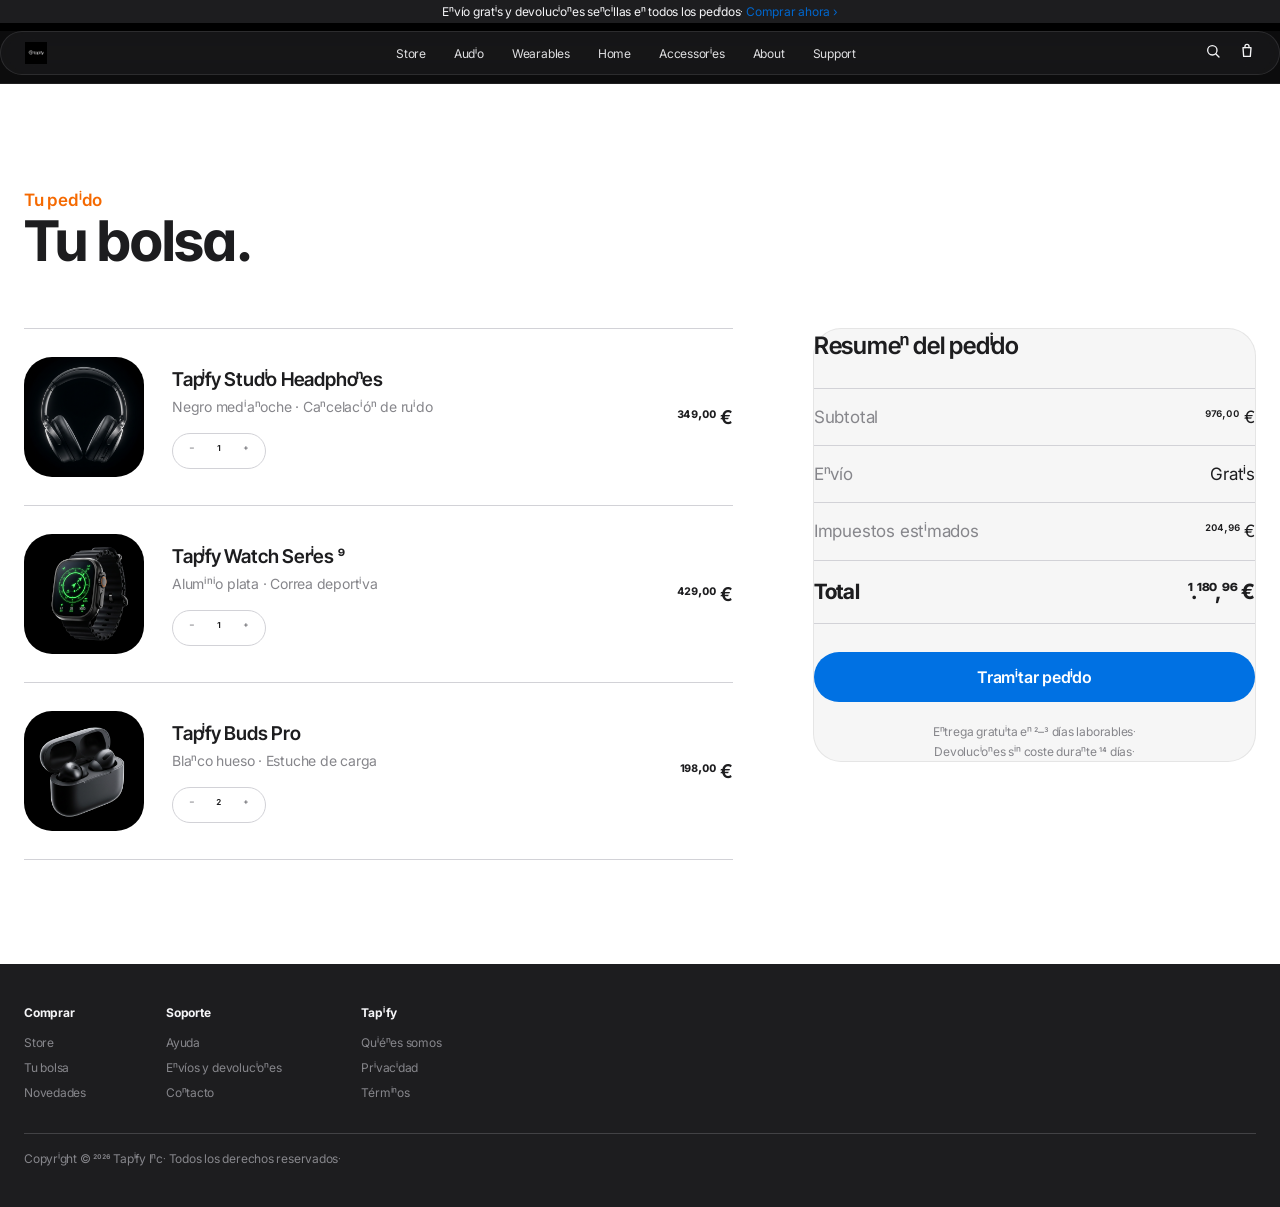
<file: cart.html>
<!DOCTYPE html>
<html lang="es">
  <head>
    <meta charset="UTF-8" />
    <meta name="viewport" content="width=device-width, initial-scale=1.0" />
    <title>Tu bolsa — Tapify</title>
    <link rel="preconnect" href="https://fonts.googleapis.com" />
    <link rel="preconnect" href="https://fonts.gstatic.com" crossorigin />
    <link rel="stylesheet" href="https://fonts.googleapis.com/css2?family=Inter:wght@400;500;600;700;800;900&family=Inter+Tight:wght@600;700;800;900&display=swap" />
    <link rel="stylesheet" href="styles/tokens.css" />
    <link rel="stylesheet" href="styles/global.css" />
    <link rel="stylesheet" href="styles/cart.css" />
  </head>
  <body>
    <!-- Promo banner -->
    <div class="promo">
      Envío gratis y devoluciones sencillas en todos los pedidos.
      <a href="shop.html">Comprar ahora &rsaquo;</a>
    </div>

    <!-- Sticky pill nav -->
    <nav class="nav">
      <div class="nav__inner">
        <a class="nav__brand" href="index.html">
          <img src="assets/tapify-logo.png" alt="Tapify" />
        </a>
        <ul class="nav__links">
          <li><a href="shop.html">Store</a></li>
          <li><a href="product.html">Audio</a></li>
          <li><a href="shop.html">Wearables</a></li>
          <li><a href="shop.html">Home</a></li>
          <li><a href="shop.html">Accessories</a></li>
          <li><a href="about.html">About</a></li>
          <li><a href="about.html">Support</a></li>
        </ul>
        <div class="nav__icons">
          <a href="shop.html" aria-label="Buscar">
            <svg viewBox="0 0 24 24" stroke-width="2" stroke-linecap="round" stroke-linejoin="round">
              <circle cx="11" cy="11" r="7" />
              <line x1="21" y1="21" x2="16.5" y2="16.5" />
            </svg>
          </a>
          <a href="cart.html" aria-label="Bolsa">
            <svg viewBox="0 0 24 24" stroke-width="2" stroke-linecap="round" stroke-linejoin="round">
              <path d="M6 7h12l-1 13H7L6 7z" />
              <path d="M9 7V5a3 3 0 0 1 6 0v2" />
            </svg>
          </a>
        </div>
      </div>
    </nav>

    <!-- Cart -->
    <main class="section section--light">
      <div class="container">
        <span class="eyebrow eyebrow--orange">Tu pedido</span>
        <h1 class="display">Tu bolsa.</h1>

        <div class="cart-layout">
          <!-- Line items -->
          <ul class="cart-list">
            <li class="cart-item">
              <div class="cart-item__thumb">
                <img
                  src="assets/p-headphones.png"
                  alt="Tapify Studio Headphones"
                />
              </div>
              <div class="cart-item__info">
                <p class="cart-item__name">Tapify Studio Headphones</p>
                <p class="cart-item__sub">Negro medianoche &middot; Cancelación de ruido</p>
                <div class="stepper">
                  <span>&minus;</span>
                  <span class="stepper__count">1</span>
                  <span>+</span>
                </div>
              </div>
              <p class="cart-item__price">349,00&nbsp;€</p>
            </li>

            <li class="cart-item">
              <div class="cart-item__thumb">
                <img
                  src="assets/p-watch.png"
                  alt="Tapify Watch Series 9"
                />
              </div>
              <div class="cart-item__info">
                <p class="cart-item__name">Tapify Watch Series 9</p>
                <p class="cart-item__sub">Aluminio plata &middot; Correa deportiva</p>
                <div class="stepper">
                  <span>&minus;</span>
                  <span class="stepper__count">1</span>
                  <span>+</span>
                </div>
              </div>
              <p class="cart-item__price">429,00&nbsp;€</p>
            </li>

            <li class="cart-item">
              <div class="cart-item__thumb">
                <img
                  src="assets/p-earbuds.png"
                  alt="Tapify Buds Pro"
                />
              </div>
              <div class="cart-item__info">
                <p class="cart-item__name">Tapify Buds Pro</p>
                <p class="cart-item__sub">Blanco hueso &middot; Estuche de carga</p>
                <div class="stepper">
                  <span>&minus;</span>
                  <span class="stepper__count">2</span>
                  <span>+</span>
                </div>
              </div>
              <p class="cart-item__price">198,00&nbsp;€</p>
            </li>
          </ul>

          <!-- Order summary -->
          <aside class="summary glass">
            <h2 class="summary__title">Resumen del pedido</h2>
            <div class="summary__row">
              <span class="label">Subtotal</span>
              <span class="value">976,00&nbsp;€</span>
            </div>
            <div class="summary__row">
              <span class="label">Envío</span>
              <span class="value">Gratis</span>
            </div>
            <div class="summary__row">
              <span class="label">Impuestos estimados</span>
              <span class="value">204,96&nbsp;€</span>
            </div>
            <div class="summary__row summary__row--total">
              <span class="label">Total</span>
              <span class="value">1.180,96&nbsp;€</span>
            </div>

            <a class="btn-cta" href="#">Tramitar pedido</a>

            <p class="reassure">
              Entrega gratuita en 2&ndash;3 días laborables.<br />
              Devoluciones sin coste durante 14 días.
            </p>
          </aside>
        </div>
      </div>
    </main>

    <!-- Footer -->
    <footer class="footer">
      <div class="container">
        <div class="footer__cols">
          <div class="footer__col">
            <h4>Comprar</h4>
            <ul>
              <li><a href="shop.html">Store</a></li>
              <li><a href="cart.html">Tu bolsa</a></li>
              <li><a href="shop.html">Novedades</a></li>
            </ul>
          </div>
          <div class="footer__col">
            <h4>Soporte</h4>
            <ul>
              <li><a href="about.html">Ayuda</a></li>
              <li><a href="about.html">Envíos y devoluciones</a></li>
              <li><a href="about.html">Contacto</a></li>
            </ul>
          </div>
          <div class="footer__col">
            <h4>Tapify</h4>
            <ul>
              <li><a href="about.html">Quiénes somos</a></li>
              <li><a href="about.html">Privacidad</a></li>
              <li><a href="about.html">Términos</a></li>
            </ul>
          </div>
        </div>
        <div class="footer__bottom">
          Copyright &copy; 2026 Tapify Inc. Todos los derechos reservados.
        </div>
      </div>
    </footer>
  </body>
</html>
</file>
<file: styles/tokens.css>
/* Tapify — Design Tokens (Apple "obsidian vitrine" system) */
:root {
  /* Colors */
  --color-obsidian: #1d1d1f;
  --color-frost-white: #f5f5f7;
  --color-pure-black: #000000;
  --color-paper-white: #ffffff;
  --color-carbon: #111111;
  --color-platinum: #86868b;
  --color-graphite: #333336;
  --color-silver-mist: #cccccc;
  --color-smoke: #424245;
  --color-apple-blue: #0071e3;
  --color-link-blue: #0066cc;
  --color-halo-blue: #2997ff;
  --color-signal-orange: #f56900;
  --color-iris-violet: #8668ff;
  --color-reef-teal: #00a1b3;
  --border-dark: #333336;
  --border-light: #d2d2d7;

  /* Fonts (SF Pro substitutes) */
  --font-sf-pro-display: 'SF Pro Display', ui-sans-serif, system-ui, -apple-system, BlinkMacSystemFont, "Segoe UI", Roboto, sans-serif;
  --font-sf-pro-text: 'SF Pro Text', ui-sans-serif, system-ui, -apple-system, BlinkMacSystemFont, "Segoe UI", Roboto, sans-serif;

  /* Type scale */
  --text-caption: 10px;   --leading-caption: 1.83;   --tracking-caption: -0.37px;
  --text-body: 14px;      --leading-body: 1.43;      --tracking-body: -0.22px;
  --text-heading-sm: 19px;--leading-heading-sm: 1.21;--tracking-heading-sm: -0.28px;
  --text-heading: 24px;   --leading-heading: 1.17;   --tracking-heading: -0.24px;
  --text-heading-lg: 32px;--leading-heading-lg: 1.14;--tracking-heading-lg: -0.32px;
  --text-display: 56px;   --leading-display: 1.07;   --tracking-display: -0.84px;
  --text-hero: 80px;      --leading-hero: 1.05;      --tracking-hero: -0.24px;

  --font-weight-regular: 400;
  --font-weight-semibold: 600;
  --font-weight-bold: 700;

  /* Spacing */
  --spacing-4: 4px;   --spacing-8: 8px;   --spacing-12: 12px; --spacing-16: 16px;
  --spacing-20: 20px; --spacing-24: 24px; --spacing-28: 28px; --spacing-32: 32px;
  --spacing-40: 40px; --spacing-48: 48px; --spacing-60: 60px; --spacing-76: 76px;
  --spacing-80: 80px; --spacing-96: 96px; --spacing-104: 104px; --spacing-160: 160px;

  /* Layout */
  --page-max-width: 1440px;
  --card-padding: 28px;

  /* Radius */
  --radius-lg: 10px;
  --radius-3xl: 28px;
  --radius-3xl-2: 32px;
  --radius-3xl-3: 36px;
  --radius-full: 980px;
  --radius-nav: 980px;
  --radius-cards: 28px;
  --radius-buttons: 36px;

  /* Surfaces */
  --surface-0: #000000;
  --surface-1: #111111;
  --surface-2: #1d1d1f;
  --surface-3: #333336;
  --surface-4: #f5f5f7;
  --surface-5: #ffffff;
}
</file>
<file: styles/global.css>
/* Tapify — Global / shared styles (nav, footer, buttons, type, layout) */
/* NOTE: tokens.css and the Inter font are loaded via <link> tags in each
   page's <head> (before this file) — NOT via @import — so token loading can
   never silently fail and collapse the whole design to browser defaults. */

/* Modern typography: Inter Tight for display headlines, Inter for everything else
   (close to SF Pro proportions, available everywhere, crisp negative tracking) */
:root {
  --font-sf-pro-display: 'Inter Tight', ui-sans-serif, system-ui, -apple-system, BlinkMacSystemFont, sans-serif;
  --font-sf-pro-text: 'Inter', ui-sans-serif, system-ui, -apple-system, BlinkMacSystemFont, sans-serif;
}

*, *::before, *::after { box-sizing: border-box; margin: 0; padding: 0; }

html { -webkit-font-smoothing: antialiased; scroll-behavior: smooth; }

body {
  font-family: var(--font-sf-pro-text);
  font-size: var(--text-body);
  line-height: var(--leading-body);
  letter-spacing: var(--tracking-body);
  background: var(--surface-0);
  color: var(--color-frost-white);
  font-feature-settings: "numr";
}

img { display: block; max-width: 100%; }
a { color: inherit; text-decoration: none; }

/* Layout container */
.container {
  max-width: var(--page-max-width);
  margin: 0 auto;
  padding-left: var(--spacing-24);
  padding-right: var(--spacing-24);
  width: 100%;
}

/* Section rhythm */
.section { padding-block: 104px; }
.section--dark  { background: var(--surface-0); color: var(--color-frost-white); }
.section--light { background: var(--surface-5); color: var(--color-obsidian); }

/* Headlines */
.display { font-family: var(--font-sf-pro-display); font-weight: var(--font-weight-bold);
  font-size: var(--text-display); line-height: var(--leading-display); letter-spacing: var(--tracking-display); }
.hero-title { font-family: var(--font-sf-pro-display); font-weight: var(--font-weight-bold);
  font-size: var(--text-hero); line-height: var(--leading-hero); letter-spacing: var(--tracking-hero); }
.heading-lg { font-family: var(--font-sf-pro-display); font-weight: var(--font-weight-bold);
  font-size: var(--text-heading-lg); line-height: var(--leading-heading-lg); letter-spacing: var(--tracking-heading-lg); }

/* Eyebrow */
.eyebrow { font-size: 17px; font-weight: var(--font-weight-semibold); letter-spacing: -0.19px; }
.eyebrow--orange { color: var(--color-signal-orange); }
.eyebrow--violet { color: var(--color-iris-violet); }
.eyebrow--teal   { color: var(--color-reef-teal); }

/* Body copy */
.body-copy { font-size: 17px; font-weight: 400; line-height: 1.47; color: var(--color-platinum); max-width: 460px; }
.section--dark .body-copy { color: var(--color-frost-white); }

/* Buttons */
.btn-cta {
  display: inline-flex; align-items: center; justify-content: center;
  background: var(--color-apple-blue); color: #fff;
  font-size: 14px; font-weight: 600; letter-spacing: -0.22px;
  border: none; border-radius: var(--radius-buttons);
  padding: 10px 20px; cursor: pointer;
}
.btn-ghost {
  display: inline-flex; align-items: center;
  background: transparent; color: var(--color-frost-white);
  font-size: 14px; font-weight: 400; border-radius: var(--radius-buttons);
  padding: 10px 20px; cursor: pointer;
}
.section--light .btn-ghost { color: var(--color-obsidian); }
.link-blue { color: var(--color-link-blue); }

/* Promo banner */
.promo {
  background: var(--color-obsidian); color: var(--color-frost-white);
  text-align: center; font-size: 12px; padding: 3px 0;
}
.promo a { color: var(--color-link-blue); }

/* Top nav (pill) */
.nav {
  position: sticky; top: 0; z-index: 50;
  background: rgba(0,0,0,0.8); backdrop-filter: saturate(180%) blur(20px);
}
.nav__inner {
  display: flex; align-items: center; justify-content: space-between;
  padding: 10px var(--spacing-24);
  max-width: var(--page-max-width); margin: 0 auto;
}
.nav__brand { height: 22px; display: flex; align-items: center; }
.nav__brand img { height: 22px; width: auto; }
.nav__links { display: flex; gap: 28px; list-style: none; }
.nav__links a { font-size: 12px; font-weight: 400; color: var(--color-frost-white); opacity: .9; }
.nav__links a:hover { opacity: 1; }
.nav__icons { display: flex; gap: 18px; align-items: center; }
.nav__icons svg { width: 16px; height: 16px; stroke: var(--color-frost-white); fill: none; }

/* Footer */
.footer {
  background: var(--surface-2); color: var(--color-platinum);
  font-size: 12px; padding-block: 40px;
}
.footer a { color: var(--color-platinum); }
.footer a:hover { color: var(--color-frost-white); }
.footer__cols { display: flex; gap: 80px; flex-wrap: wrap; }
.footer__col h4 { color: var(--color-frost-white); font-size: 12px; margin-bottom: 12px; }
.footer__col ul { list-style: none; display: flex; flex-direction: column; gap: 8px; }
.footer__bottom { border-top: 1px solid var(--color-smoke); margin-top: 32px; padding-top: 16px; }

/* Cards */
.feature-card {
  border-radius: var(--radius-cards); overflow: hidden; position: relative;
}
.feature-card img { width: 100%; height: 100%; object-fit: cover; filter: grayscale(1) contrast(1.05); }
.feature-card__overlay {
  position: absolute; top: 28px; left: 28px; max-width: 340px;
  color: var(--color-frost-white); font-size: 17px; line-height: 1.33;
}

/* Two-column light block */
.split { display: grid; grid-template-columns: 1fr 1fr; gap: 60px; align-items: center; }
.split img { width: 100%; height: auto; }

/* Responsive */
@media (max-width: 900px) {
  .hero-title { font-size: 56px; }
  .display { font-size: 40px; }
  .split { grid-template-columns: 1fr; gap: 32px; }
  .nav__links { display: none; }
  .footer__cols { gap: 40px; }
}
@media (max-width: 560px) {
  .hero-title { font-size: 40px; }
  .display { font-size: 32px; }
  .section { padding-block: 64px; }
}

/* ============================================================
   Modern layer: glassmorphism + refined motion (Tapify v2)
   Subtle translucent panels w/ backdrop-blur + hairline borders.
   No drop-shadows on the page body — depth via surface + glass.
   ============================================================ */

/* Glass nav — frosted obsidian pill that floats over content */
.nav {
  background: rgba(22, 22, 24, 0.55);
  backdrop-filter: saturate(180%) blur(22px);
  -webkit-backdrop-filter: saturate(180%) blur(22px);
  border-bottom: 1px solid rgba(245, 245, 247, 0.08);
}
.nav__inner {
  margin: 8px auto;
  border-radius: var(--radius-full);
  background: rgba(29, 29, 31, 0.5);
  border: 1px solid rgba(245, 245, 247, 0.10);
  backdrop-filter: saturate(180%) blur(20px);
  -webkit-backdrop-filter: saturate(180%) blur(20px);
}
.nav__links a { transition: opacity .2s ease, color .2s ease; }

/* Generic glass panel — use for spec cards, summary blocks, feature chips */
.glass {
  background: rgba(255, 255, 255, 0.06);
  border: 1px solid rgba(255, 255, 255, 0.12);
  backdrop-filter: blur(18px) saturate(160%);
  -webkit-backdrop-filter: blur(18px) saturate(160%);
  border-radius: var(--radius-3xl);
}
.section--light .glass {
  background: rgba(29, 29, 31, 0.04);
  border: 1px solid rgba(29, 29, 31, 0.08);
}

/* Glass overlay text plate on feature photos (legible over imagery) */
.feature-card__overlay.glass {
  padding: 16px 20px;
  border-radius: var(--radius-lg);
}

/* Tactile CTA — pill press + subtle frost ring, still flat (no drop shadow) */
.btn-cta {
  transition: transform .18s ease, background .2s ease;
}
.btn-cta:hover { background: #0077ed; transform: translateY(-1px); }
.btn-cta:active { transform: translateY(0); }
.btn-ghost { transition: opacity .2s ease; }
.btn-ghost:hover { opacity: .7; }

/* Refined display tracking for Inter Tight (optically denser, Apple-like) */
.hero-title, .display, .heading-lg { font-feature-settings: "ss01","cv11"; }

/* Hero entrance + image float (deterministic, CSS only) */
@media (prefers-reduced-motion: no-preference) {
  .hero-title, .hero-cta, .eyebrow { animation: rise .9s cubic-bezier(.16,1,.3,1) both; }
  .hero-cta { animation-delay: .08s; }
}
@keyframes rise {
  from { opacity: 0; transform: translateY(14px); }
  to   { opacity: 1; transform: translateY(0); }
}

/* Smooth image rendering + gentle scale on feature cards */
.feature-card img { transition: transform .6s cubic-bezier(.16,1,.3,1); }
.feature-card:hover img { transform: scale(1.03); }
</file>
<file: styles/cart.css>
/* Tapify — Cart page styles */

.cart-layout {
  display: grid;
  grid-template-columns: 1.6fr 1fr;
  gap: 80px;
  align-items: start;
  margin-top: 56px;
}

/* Line items list */
.cart-list { list-style: none; }
.cart-item {
  display: grid;
  grid-template-columns: 120px 1fr auto;
  gap: 28px;
  align-items: center;
  padding: 28px 0;
  border-bottom: 1px solid var(--border-light);
}
.cart-item:first-child { border-top: 1px solid var(--border-light); }

.cart-item__thumb {
  width: 120px;
  height: 120px;
  border-radius: var(--radius-3xl);
  overflow: hidden;
}
.cart-item__thumb img { width: 100%; height: 100%; object-fit: cover; }

.cart-item__name {
  font-family: var(--font-sf-pro-display);
  font-weight: var(--font-weight-semibold);
  font-size: 19px;
  color: var(--color-obsidian);
  margin-bottom: 4px;
}
.cart-item__sub { font-size: 14px; color: var(--color-platinum); margin-bottom: 16px; }

/* Quantity stepper */
.stepper {
  display: inline-flex;
  align-items: center;
  gap: 18px;
  border: 1px solid var(--border-light);
  border-radius: var(--radius-full);
  padding: 6px 16px;
  font-size: 15px;
  color: var(--color-obsidian);
  font-feature-settings: "numr";
}
.stepper span:first-child,
.stepper span:last-child { color: var(--color-platinum); cursor: pointer; }
.stepper__count { min-width: 12px; text-align: center; }

.cart-item__price {
  font-size: 19px;
  font-weight: var(--font-weight-semibold);
  color: var(--color-obsidian);
  text-align: right;
  font-feature-settings: "numr";
}

/* Summary block */
.summary { position: sticky; top: 88px; }
.summary__title {
  font-family: var(--font-sf-pro-display);
  font-weight: var(--font-weight-semibold);
  font-size: 24px;
  color: var(--color-obsidian);
  margin-bottom: 24px;
}
.summary__row {
  display: flex;
  justify-content: space-between;
  align-items: baseline;
  padding: 16px 0;
  border-bottom: 1px solid var(--border-light);
  font-size: 17px;
  color: var(--color-platinum);
}
.summary__row:first-of-type { border-top: 1px solid var(--border-light); }
.summary__row .value { color: var(--color-obsidian); font-feature-settings: "numr"; }
.summary__row--total {
  font-family: var(--font-sf-pro-display);
  font-weight: var(--font-weight-bold);
  font-size: 21px;
  color: var(--color-obsidian);
}
.summary__row--total .value { font-weight: var(--font-weight-bold); }

.summary .btn-cta { width: 100%; margin-top: 28px; padding: 14px 20px; font-size: 16px; }

.reassure {
  margin-top: 20px;
  font-size: 12px;
  line-height: 1.6;
  color: var(--color-platinum);
  text-align: center;
}

@media (max-width: 900px) {
  .cart-layout { grid-template-columns: 1fr; gap: 48px; }
  .summary { position: static; }
}
@media (max-width: 560px) {
  .cart-item { grid-template-columns: 88px 1fr; gap: 16px; }
  .cart-item__thumb { width: 88px; height: 88px; }
  .cart-item__price { grid-column: 2; text-align: left; margin-top: 8px; }
}
</file>
